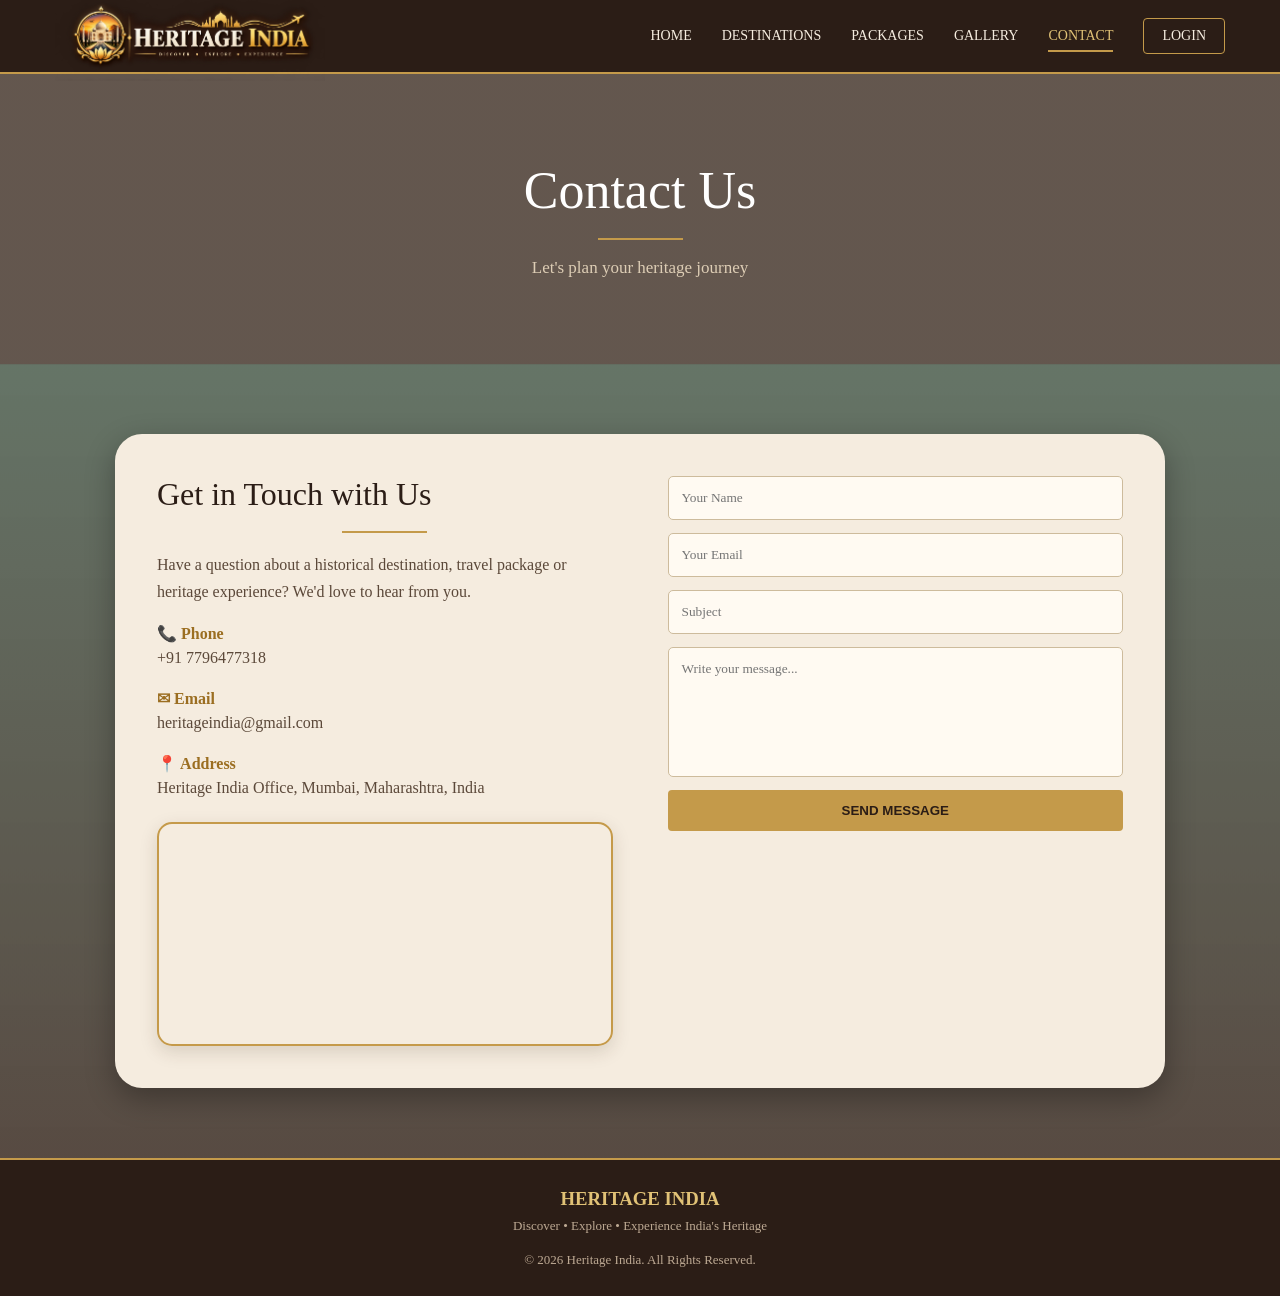
<file: contact.html>
<!DOCTYPE html>

<html lang="en">

<head>

    <meta charset="UTF-8">

    <meta
        name="viewport"
        content="width=device-width, initial-scale=1.0"
    >

    <title>
        Heritage India | Contact
    </title>

    <link
        rel="stylesheet"
        href="css/style.css"
    >

</head>


<body>


<nav class="navbar">
     <a href="index.html" class="logo">

    <img src="./images/logo.png"
         alt="Heritage India Logo">

     </a>


    <div
        class="menu-btn"
        onclick="toggleMenu()"
    >
        ☰
    </div>


    <div class="nav-links">

        <a href="index.html">
            HOME
        </a>

        <a href="destinations.html">
            DESTINATIONS
        </a>

        <a href="packages.html">
            PACKAGES
        </a>

        <a href="gallery.html">
            GALLERY
        </a>

        <a
            href="contact.html"
            class="active"
        >
            CONTACT
        </a>

        <a
            href="login.html"
            class="login-nav"
        >
            LOGIN
        </a>

    </div>

</nav>



<header class="page-header">

    <div>

        <h1>
            Contact Us
        </h1>

        <div class="gold-line"></div>

        <p>
            Let's plan your heritage journey
        </p>

    </div>

</header>



<section class="contact-section">


    <div class="contact-card">


        <div class="contact-info">

            <h2>
                Get in Touch with Us
            </h2>

            <div class="gold-line"></div>


            <p>

                Have a question about a historical
                destination, travel package or
                heritage experience?

                We'd love to hear from you.

            </p>


            <div class="contact-detail">

                <strong>
                    📞 Phone
                </strong>

                <br>

                +91 7796477318

            </div>


            <div class="contact-detail">

                <strong>
                    ✉ Email
                </strong>

                <br>

                heritageindia@gmail.com

            </div>


            <div class="contact-detail">

                <strong>
                    📍 Address
                </strong>

                <br>

                Heritage India Office,
                Mumbai, Maharashtra, India

            </div>
            <div class="contact-map">

        <iframe
            src="https://www.google.com/maps?q=Mumbai%2C%20Maharashtra%2C%20India&output=embed"
            width="100%"
            height="220"
            style="border:0;"
            allowfullscreen=""
            loading="lazy"
            referrerpolicy="no-referrer-when-downgrade">
        </iframe>
        </div>
        </div>



        <form
            class="contact-form"
            onsubmit="submitContact(event)"
        >

            <input
                type="text"
                placeholder="Your Name"
                required
            >


            <input
                type="email"
                placeholder="Your Email"
                required
            >


            <input
                type="text"
                placeholder="Subject"
                required
            >


            <textarea
                placeholder="Write your message..."
                required
            ></textarea>


            <button
                type="submit"
                class="submit-btn"
            >
                SEND MESSAGE
            </button>

        </form>


    </div>

</section>



<footer class="footer">

    <h3>
        HERITAGE INDIA
    </h3>

    <p>
        Discover • Explore • Experience India's Heritage
    </p>

    <br>

    <p>
        © 2026 Heritage India. All Rights Reserved.
    </p>

</footer>


<script src="js/script.js"></script>

</body>

</html>
</file>
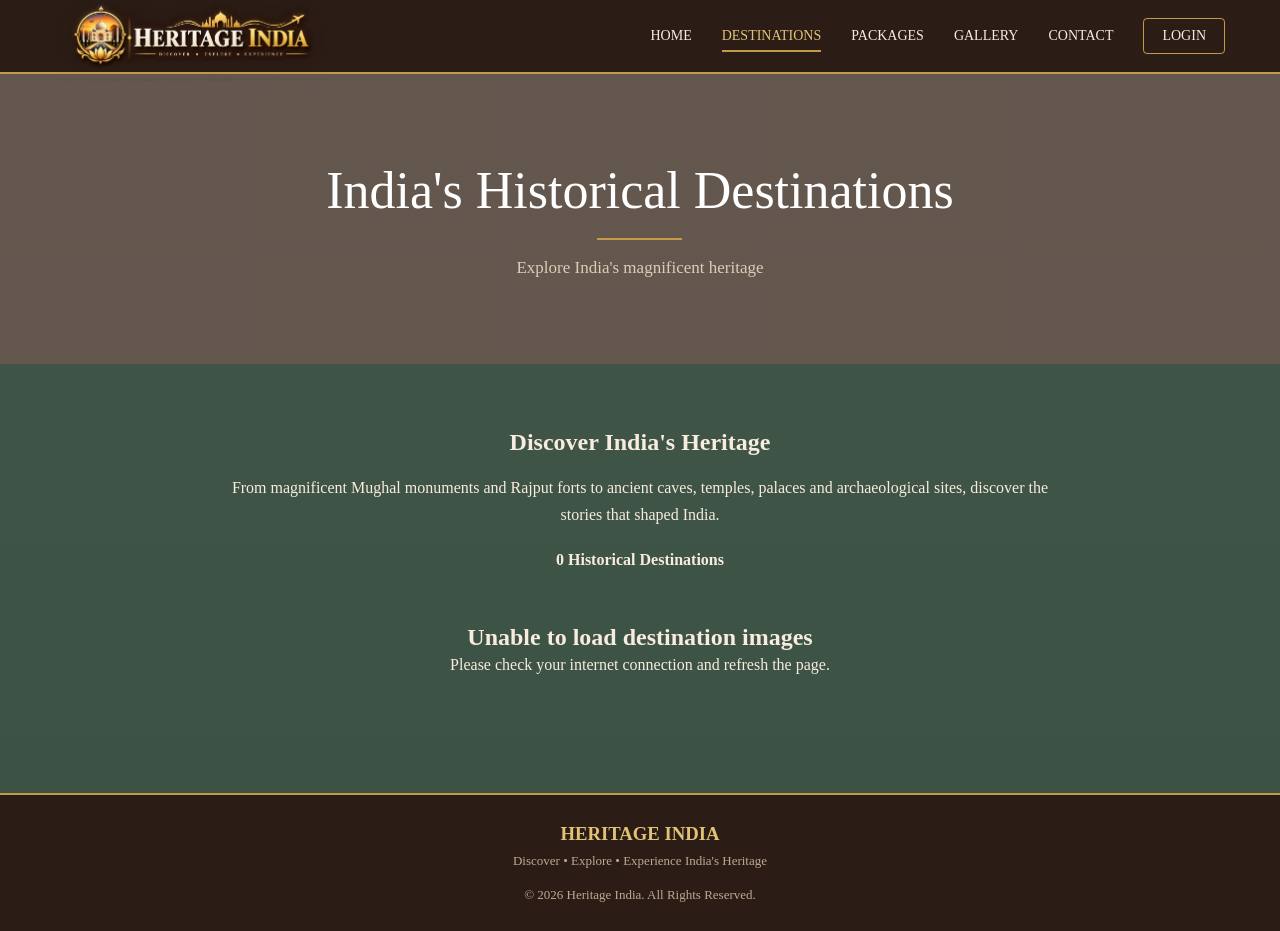
<file: destinations.html>
<!DOCTYPE html>
<html lang="en">

<head>

    <meta charset="UTF-8">

    <meta
        name="viewport"
        content="width=device-width, initial-scale=1.0"
    >

    <title>
        Heritage India | Historical Destinations
    </title>

    <link
        rel="stylesheet"
        href="css/style.css"
    >

</head>


<body>


<!-- =====================================================
     NAVIGATION BAR
     ===================================================== -->

<nav class="navbar">
    <a href="index.html" class="logo">

    <img src="./images/logo.png"
         alt="Heritage India Logo">

     </a>

    <div
        class="menu-btn"
        onclick="toggleMenu()"
    >
        ☰
    </div>


    <div class="nav-links">

        <a href="index.html">
            HOME
        </a>

        <a
            href="destinations.html"
            class="active"
        >
            DESTINATIONS
        </a>

        <a href="packages.html">
            PACKAGES
        </a>

        <a href="gallery.html">
            GALLERY
        </a>

        <a href="contact.html">
            CONTACT
        </a>

        <a
            href="login.html"
            class="login-nav"
        >
            LOGIN
        </a>

    </div>

</nav>



<!-- =====================================================
     PAGE HEADER
     ===================================================== -->

<header class="page-header">

    <div>

        <h1>
            India's Historical Destinations
        </h1>

        <div class="gold-line"></div>

        <p>
            Explore India's magnificent heritage
        </p>

    </div>

</header>



<!-- =====================================================
     DESTINATIONS
     ===================================================== -->

<section class="destination-section">


    <div class="destination-intro">

        <h2>
            Discover India's Heritage
        </h2>

        <br>

        <p>

            From magnificent Mughal monuments and
            Rajput forts to ancient caves, temples,
            palaces and archaeological sites,
            discover the stories that shaped India.

        </p>

        <br>

        <p>
            <strong id="destinationCount">
                Loading destinations...
            </strong>
        </p>

    </div>



    <!-- =================================================
         DESTINATION CARDS WILL BE CREATED HERE
         ================================================= -->

    <div id="destinationContainer">

        <div class="loading-message">

            <h2>
                Loading Heritage Destinations...
            </h2>

            <p>
                Please wait while we load the monument
                photographs.
            </p>

        </div>

    </div>


</section>



<!-- =====================================================
     FOOTER
     ===================================================== -->

<footer class="footer">

    <h3>
        HERITAGE INDIA
    </h3>

    <p>
        Discover • Explore • Experience India's Heritage
    </p>

    <br>

    <p>
        © 2026 Heritage India. All Rights Reserved.
    </p>

</footer>



<script src="js/script.js"></script>


</body>

</html>
</file>
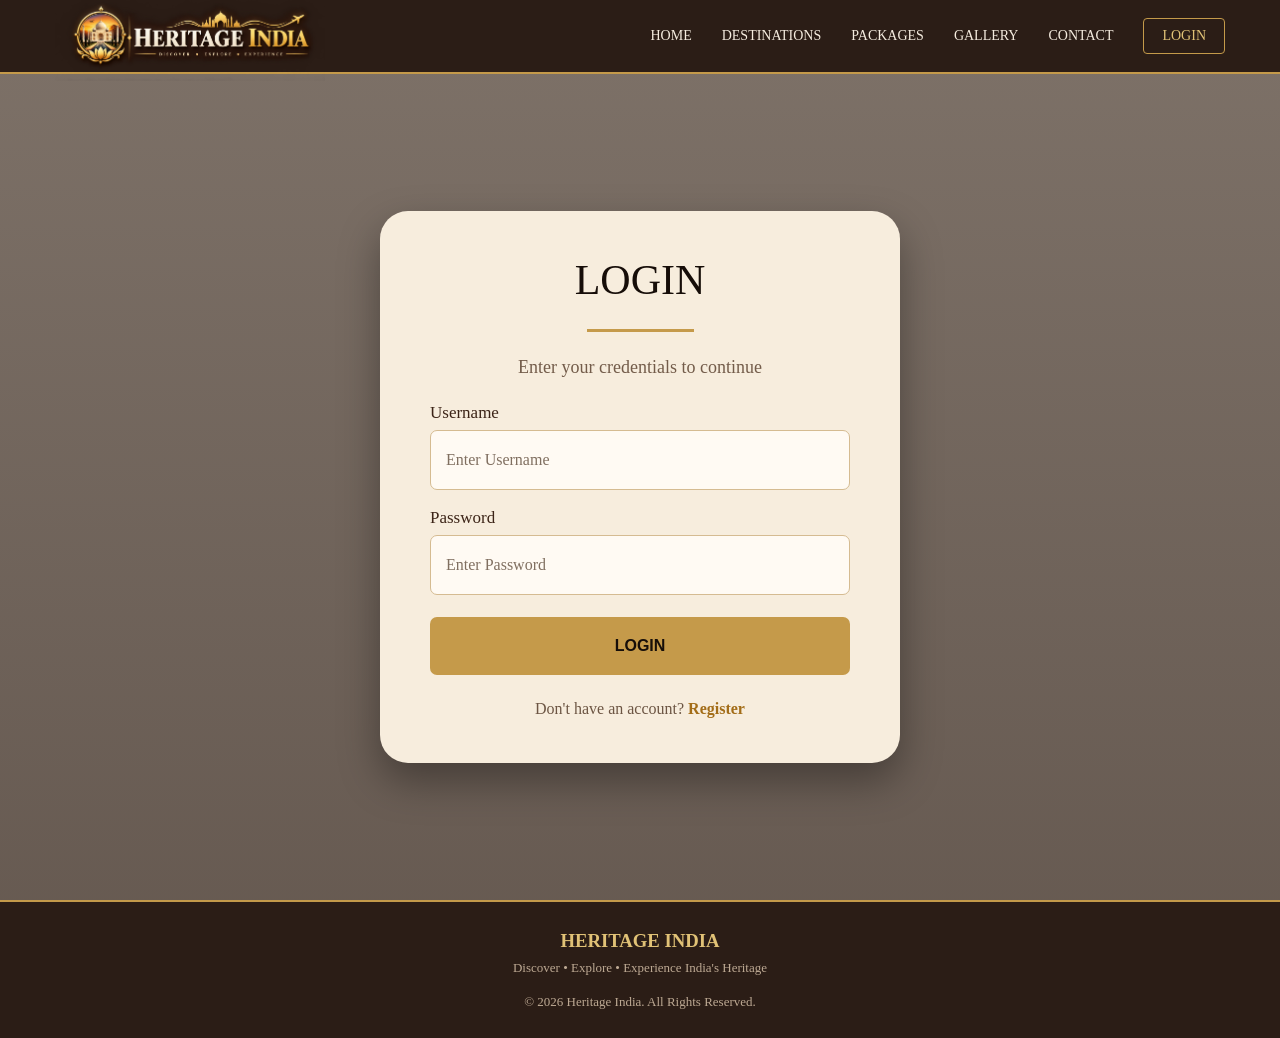
<file: login.html>
<!DOCTYPE html>
<html lang="en">

<head>

    <meta charset="UTF-8">

    <meta name="viewport"
          content="width=device-width, initial-scale=1.0">

    <title>Heritage India | Login</title>

    <link rel="stylesheet"
          href="css/style.css">

</head>


<body>


<!-- =====================================================
     NAVIGATION BAR
     ===================================================== -->

<nav class="navbar">

    <a href="index.html" class="logo">

        <img src="./images/logo.png"
             alt="Heritage India Logo">

    </a>


    <!-- MOBILE MENU -->

    <div class="menu-btn"
         onclick="toggleMenu()">

        ☰

    </div>


    <div class="nav-links">

        <a href="index.html">
            HOME
        </a>

        <a href="destinations.html">
            DESTINATIONS
        </a>

        <a href="packages.html">
            PACKAGES
        </a>

        <a href="gallery.html">
            GALLERY
        </a>

        <a href="contact.html">
            CONTACT
        </a>

        <a href="login.html"
           class="login-nav active">

            LOGIN

        </a>

    </div>

</nav>



<!-- =====================================================
     LOGIN PAGE BACKGROUND
     ===================================================== -->

<div class="login-page">


    <div class="auth-wrapper">


        <!-- =================================================
             LOGIN BOX
             ================================================= -->

        <div id="loginBox"
             class="auth-box">


            <h1>
                LOGIN
            </h1>


            <div class="auth-line"></div>


            <p class="auth-subtitle">

                Enter your credentials to continue

            </p>


            <form id="loginForm"
                  onsubmit="loginUser(event)">


                <!-- USERNAME -->

                <label for="loginUsername">

                    Username

                </label>


                <input
                    type="text"
                    id="loginUsername"
                    placeholder="Enter Username"
                    required
                >



                <!-- PASSWORD -->

                <label for="loginPassword">

                    Password

                </label>


                <input
                    type="password"
                    id="loginPassword"
                    placeholder="Enter Password"
                    required
                >



                <!-- LOGIN BUTTON -->

                <button
                    type="submit"
                    class="auth-button">

                    LOGIN

                </button>

            </form>



            <!-- REGISTER LINK -->

            <p class="register-text">

                Don't have an account?

                <a href="#"
                   onclick="showRegister(); return false;">

                    Register

                </a>

            </p>


        </div>



        <!-- =================================================
             REGISTER BOX
             ================================================= -->

        <div id="registerBox"
             class="auth-box register-box">


            <h1>
                REGISTER
            </h1>


            <div class="auth-line"></div>


            <p class="auth-subtitle">

                Create your Heritage India account

            </p>



            <form id="registerForm"
                  onsubmit="registerUser(event)">


                <!-- FULL NAME -->

                <label for="registerName">

                    Full Name

                </label>


                <input
                    type="text"
                    id="registerName"
                    placeholder="Enter Full Name"
                    required
                >



                <!-- EMAIL -->

                <label for="registerEmail">

                    Email

                </label>


                <input
                    type="email"
                    id="registerEmail"
                    placeholder="Enter Email"
                    required
                >



                <!-- USERNAME -->

                <label for="registerUsername">

                    Username

                </label>


                <input
                    type="text"
                    id="registerUsername"
                    placeholder="Create Username"
                    required
                >



                <!-- PASSWORD -->

                <label for="registerPassword">

                    Password

                </label>


                <input
                    type="password"
                    id="registerPassword"
                    placeholder="Create Password"
                    minlength="6"
                    required
                >



                <!-- CONFIRM PASSWORD -->

                <label for="confirmPassword">

                    Confirm Password

                </label>


                <input
                    type="password"
                    id="confirmPassword"
                    placeholder="Confirm Password"
                    minlength="6"
                    required
                >



                <!-- REGISTER BUTTON -->

                <button
                    type="submit"
                    class="auth-button">

                    CREATE ACCOUNT

                </button>


            </form>



            <!-- LOGIN LINK -->

            <p class="register-text">

                Already have an account?

                <a href="#"
                   onclick="showLogin(); return false;">

                    Login

                </a>

            </p>


        </div>


    </div>

</div>



<!-- =====================================================
     FOOTER
     ===================================================== -->

<footer class="footer">

    <h3>
        HERITAGE INDIA
    </h3>


    <p>
        Discover • Explore • Experience India's Heritage
    </p>


    <br>


    <p>
        © 2026 Heritage India. All Rights Reserved.
    </p>

</footer>

<script src="js/script.js"></script>


</body>

</html>
</file>
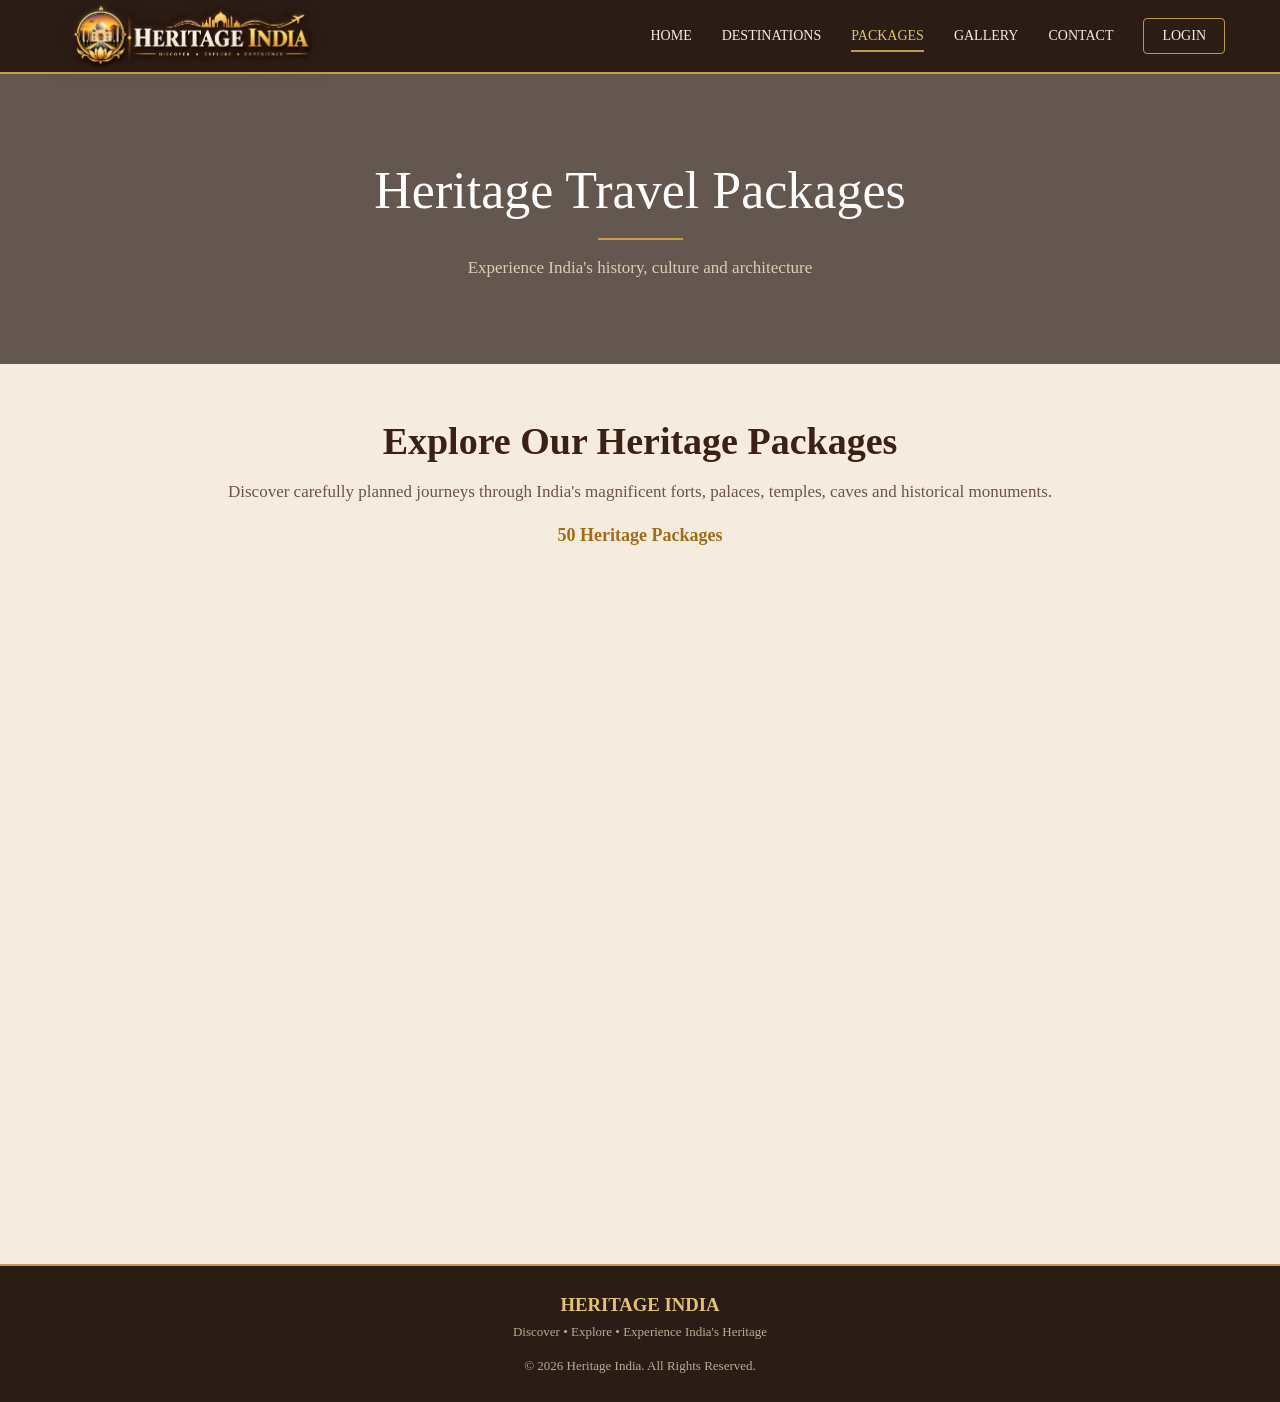
<file: packages.html>
<!DOCTYPE html>
<html lang="en">

<head>

    <meta charset="UTF-8">

    <meta name="viewport"
          content="width=device-width, initial-scale=1.0">

    <title>Heritage India | Packages</title>

    <link rel="stylesheet"
          href="css/style.css">

</head>


<body>


<!-- =====================================================
     NAVIGATION BAR
     ===================================================== -->

<nav class="navbar">
     <a href="index.html" class="logo">

    <img src="./images/logo.png"
         alt="Heritage India Logo">

     </a>


    <div class="menu-btn"
         onclick="toggleMenu()">

        ☰

    </div>


    <div class="nav-links">

        <a href="index.html">
            HOME
        </a>

        <a href="destinations.html">
            DESTINATIONS
        </a>

        <a href="packages.html"
           class="active">

            PACKAGES

        </a>

        <a href="gallery.html">
            GALLERY
        </a>

        <a href="contact.html">
            CONTACT
        </a>

        <a href="login.html"
           class="login-nav">

            LOGIN

        </a>

    </div>

</nav>



<!-- =====================================================
     PAGE HEADER
     ===================================================== -->

<header class="page-header">

    <div>

        <h1>
            Heritage Travel Packages
        </h1>

        <div class="gold-line"></div>

        <p>
            Experience India's history, culture and architecture
        </p>

    </div>

</header>



<!-- =====================================================
     PACKAGES
     ===================================================== -->

<section class="packages-section">


    <div class="packages-intro">

        <h2>
            Explore Our Heritage Packages
        </h2>


        <p>

            Discover carefully planned journeys through
            India's magnificent forts, palaces, temples,
            caves and historical monuments.

        </p>


        <div id="packageCount">

            50 Heritage Packages

        </div>

    </div>



    <!-- =================================================
         50 CARDS ARE CREATED BY JAVASCRIPT
         ================================================= -->

    <div id="packagesContainer">

        <div class="package-loading">

            <h2>
                Loading Packages...
            </h2>

            <p>
                Preparing your heritage journey.
            </p>

        </div>

    </div>


</section>



<!-- =====================================================
     BOOKING POPUP
     ===================================================== -->

<div id="bookingModal"
     class="booking-modal">


    <div class="booking-box">


        <span class="close-booking"
              onclick="closeBooking()">

            &times;

        </span>


        <h2>
            Book Your Heritage Journey
        </h2>


        <div class="booking-line"></div>


        <h3 id="selectedPackage">
            Package Name
        </h3>


        <form onsubmit="submitBooking(event)">


            <label for="bookingName">
                Full Name
            </label>

            <input
                type="text"
                id="bookingName"
                placeholder="Enter your name"
                required
            >


            <label for="bookingEmail">
                Email
            </label>

            <input
                type="email"
                id="bookingEmail"
                placeholder="Enter your email"
                required
            >


            <label for="travellers">
                Number of Travellers
            </label>

            <input
                type="number"
                id="travellers"
                min="1"
                value="1"
                required
            >


            <label for="travelDate">
                Travel Date
            </label>

            <input
                type="date"
                id="travelDate"
                required
            >


            <button type="submit">

                CONFIRM BOOKING

            </button>


        </form>


    </div>

</div>



<!-- =====================================================
     FOOTER
     ===================================================== -->

<footer class="footer">

    <h3>
        HERITAGE INDIA
    </h3>


    <p>
        Discover • Explore • Experience India's Heritage
    </p>


    <br>


    <p>
        © 2026 Heritage India. All Rights Reserved.
    </p>

</footer>



<script src="js/script.js"></script>


</body>

</html>
</file>
<file: css/style.css>
/* =========================================================
   HERITAGE INDIA
   COMPLETE WEBSITE CSS
   ========================================================= */

* {
    margin: 0;
    padding: 0;
    box-sizing: border-box;
}

html {
    scroll-behavior: smooth;
}

body {
    font-family: Georgia, "Times New Roman", serif;
    background: #f5ecdf;
    color: #2b1d16;
}


/* =========================================================
   COLORS
   ========================================================= */

:root {
    --brown: #2b1d16;
    --dark-brown: #1d130e;
    --gold: #c49a4a;
    --light-gold: #e1c276;
    --cream: #f5ecdf;
    --white: #fffaf2;
    --terracotta: #9b4a2d;
    --green: #30483a;
    --text: #5b4839;
}


/* =========================================================
   NAVBAR
   ========================================================= */

.navbar {
    height: 74px;
    width: 100%;

    display: flex;
    align-items: center;
    justify-content: space-between;

    padding: 0 55px;

    background: var(--brown);

    border-bottom: 2px solid var(--gold);

    position: relative;
    z-index: 1000;
}


/* LOGO */

/* =====================================================
   HERITAGE INDIA LOGO
   ===================================================== */

.logo {
    display: flex;
    align-items: center;
    text-decoration: none;
    height: 80px;
}


.logo img {
    width: 270px;
    height: 90px;

    object-fit: contain;

    display: block;
}



/* NAVIGATION */

.nav-links {
    display: flex;
    align-items: center;
    gap: 30px;
}

.nav-links a {
    color: var(--cream);

    text-decoration: none;

    font-size: 14px;

    position: relative;

    transition: 0.3s;
}

.nav-links a:hover,
.nav-links a.active {
    color: var(--light-gold);
}

.nav-links a::after {
    content: "";

    position: absolute;

    left: 0;
    bottom: -8px;

    height: 2px;
    width: 0;

    background: var(--gold);

    transition: 0.3s;
}

.nav-links a:hover::after,
.nav-links a.active::after {
    width: 100%;
}


/* LOGIN */

.login-nav {
    border: 1px solid var(--gold);

    padding: 9px 18px;

    border-radius: 4px;
}

.login-nav::after {
    display: none !important;
}

.login-nav:hover {
    background: var(--gold);

    color: var(--brown) !important;
}


/* MOBILE MENU */

.menu-btn {
    display: none;

    color: white;

    font-size: 28px;

    cursor: pointer;
}


/* =========================================================
   VIDEO HERO
   ========================================================= */

.hero {
    height: calc(100vh - 74px);

    min-height: 680px;

    position: relative;

    overflow: hidden;

    display: flex;

    align-items: center;
    justify-content: center;

    text-align: center;

    color: white;
}


/* VIDEO */

.hero-video {
    position: absolute;

    top: 0;
    left: 0;

    width: 100%;
    height: 100%;

    object-fit: cover;

    z-index: 0;
}


/* VIDEO OVERLAY */

.hero-overlay {
    position: absolute;

    inset: 0;

    background:
        linear-gradient(
            rgba(30,19,13,0.48),
            rgba(30,19,13,0.78)
        );

    z-index: 1;
}


/* HERO CONTENT */

.hero-content {
    position: relative;

    z-index: 2;

    max-width: 900px;

    padding: 30px 20px 210px;
}

.hero-small {
    color: var(--light-gold);

    letter-spacing: 5px;

    font-size: 15px;

    text-transform: uppercase;
}

.hero h1 {
    font-size: 72px;

    font-weight: normal;

    line-height: 1.08;

    margin: 18px 0;
}

.hero h1 span {
    color: var(--light-gold);
}

.gold-line {
    width: 85px;

    height: 2px;

    background: var(--gold);

    margin: 18px auto;
}

.hero-content p {
    max-width: 730px;

    margin: auto;

    color: #f4eadc;

    line-height: 1.8;

    font-size: 18px;
}

.hero-btn {
    display: inline-block;

    margin-top: 25px;

    padding: 14px 30px;

    background: var(--gold);

    color: var(--brown);

    text-decoration: none;

    font-weight: bold;

    border-radius: 4px;

    transition: 0.3s;
}

.hero-btn:hover {
    background: var(--light-gold);

    transform: translateY(-3px);
}


/* =========================================================
   MINI DESTINATION CARDS
   ========================================================= */

.hero-destinations {
    position: absolute;

    z-index: 3;

    bottom: 28px;

    left: 50%;

    transform: translateX(-50%);

    width: 92%;

    display: flex;

    justify-content: center;

    gap: 13px;
}

.mini-card {
    width: 145px;
    height: 120px;

    border-radius: 8px;

    overflow: hidden;

    border: 2px solid rgba(255,255,255,0.8);

    position: relative;

    text-decoration: none;

    transition: 0.35s;
}

.mini-card:hover {
    transform: translateY(-9px);

    border-color: var(--gold);
}

.mini-card img {
    width: 100%;
    height: 100%;

    object-fit: cover;

    transition: 0.4s;
}

.mini-card:hover img {
    transform: scale(1.1);
}

.mini-card span {
    position: absolute;

    bottom: 0;
    left: 0;

    width: 100%;

    padding: 18px 5px 8px;

    color: white;

    font-size: 14px;

    background: linear-gradient(
        transparent,
        rgba(20,12,8,0.95)
    );
}


/* =========================================================
   COMMON PAGE HEADER
   ========================================================= */

.page-header {
    min-height: 290px;

    display: flex;

    align-items: center;
    justify-content: center;

    text-align: center;

    color: white;

    background:
        linear-gradient(
            rgba(43,29,22,0.72),
            rgba(43,29,22,0.72)
        ),
        url("https://images.unsplash.com/photo-1524492412937-b28074a5d7da?auto=format&fit=crop&w=1800&q=85");

    background-size: cover;

    background-position: center;
}

.page-header h1 {
    font-size: 52px;

    font-weight: normal;
}

.page-header p {
    color: #ddcdb5;

    font-size: 17px;
}


/* =========================================================
   ABOUT
   ========================================================= */

.about {
    padding: 75px 10%;

    text-align: center;

    background: var(--cream);
}

.section-title {
    font-size: 40px;

    font-weight: normal;

    color: #3b291f;
}

.about h3 {
    font-size: 21px;

    color: #76543d;

    font-weight: normal;
}

.about-content {
    max-width: 850px;

    margin: 25px auto 0;
}

.about-content p {
    color: var(--text);

    line-height: 1.8;

    font-size: 16px;
}


/* =========================================================
   SERVICES
   ========================================================= */

.services {
    padding: 70px 8%;

    min-height: 480px;

    text-align: center;

    color: white;

    background:
        linear-gradient(
            rgba(48,72,58,0.80),
            rgba(43,29,22,0.86)
        ),
        url("https://images.unsplash.com/photo-1548013146-72479768bada?auto=format&fit=crop&w=1800&q=85");

    background-size: cover;

    background-position: center;
}

.services .section-title {
    color: white;
}

.service-container {
    max-width: 1100px;

    margin: 35px auto;

    display: flex;

    justify-content: center;

    gap: 25px;
}

.service-card {
    width: 270px;

    min-height: 260px;

    padding: 28px 20px;

    background: rgba(35,23,17,0.78);

    border: 1px solid rgba(196,154,74,0.8);

    border-radius: 14px;

    transition: 0.35s;
}

.service-card:hover {
    transform: translateY(-8px);

    background: rgba(35,23,17,0.95);
}

.service-icon {
    font-size: 42px;

    margin-bottom: 15px;
}

.service-card h3 {
    color: var(--light-gold);

    font-size: 21px;

    margin-bottom: 12px;
}

.service-card p {
    color: #eadfcf;

    line-height: 1.6;

    font-size: 14px;
}


/* =========================================================
   FEATURED
   ========================================================= */

.featured {
    padding: 75px 8%;

    background: var(--cream);

    text-align: center;
}

.feature-container {
    max-width: 1150px;

    margin: 40px auto 0;

    display: grid;

    grid-template-columns: repeat(3, 1fr);

    gap: 25px;
}

.feature-card {
    overflow: hidden;

    background: #fffaf2;

    border-radius: 12px;

    box-shadow: 0 5px 18px rgba(43,29,22,0.15);

    text-align: left;

    transition: 0.3s;
}

.feature-card:hover {
    transform: translateY(-7px);
}

.feature-card img {
    width: 100%;

    height: 220px;

    object-fit: cover;
}

.feature-info {
    padding: 20px;
}

.feature-info h3 {
    font-size: 22px;

    margin-bottom: 8px;
}

.feature-info p {
    color: #765c49;

    line-height: 1.6;

    font-size: 14px;
}

.read-btn {
    display: inline-block;

    margin-top: 13px;

    color: #9b6e21;

    text-decoration: none;

    font-weight: bold;
}


/* =========================================================
   DESTINATIONS
   ========================================================= */

.destination-section {
    padding: 65px 7%;

    background:
        linear-gradient(
            rgba(48,72,58,0.91),
            rgba(48,72,58,0.94)
        ),
        url("https://images.unsplash.com/photo-1524492412937-b28074a5d7da?auto=format&fit=crop&w=1800&q=85");

    background-size: cover;

    background-attachment: fixed;
}

.destination-intro {
    max-width: 850px;

    margin: 0 auto 50px;

    text-align: center;

    color: #f7ecdd;
}

.destination-intro p {
    line-height: 1.7;
}

.destination-card {
    max-width: 1050px;

    min-height: 320px;

    margin: 0 auto 42px;

    padding: 25px;

    display: flex;

    align-items: center;

    gap: 35px;

    background: var(--cream);

    border-radius: 27px;

    box-shadow: 0 8px 25px rgba(0,0,0,0.28);

    transition: 0.3s;
}

.destination-card:hover {
    transform: translateY(-4px);
}

.destination-card:nth-child(even) {
    flex-direction: row-reverse;
}

.destination-image {
    width: 38%;

    height: 270px;

    flex-shrink: 0;

    overflow: hidden;

    border-radius: 16px;
}

.destination-image img {
    width: 100%;
    height: 100%;

    object-fit: cover;

    transition: 0.4s;
}

.destination-card:hover img {
    transform: scale(1.06);
}

.destination-info {
    flex: 1;
}

.destination-number {
    color: #a87925;

    font-size: 13px;

    letter-spacing: 2px;

    margin-bottom: 5px;
}

.destination-info h2 {
    font-size: 30px;

    color: #3a271d;

    margin-bottom: 7px;
}

.location {
    color: #9b6e21;

    margin-bottom: 15px;

    font-size: 14px;
}

.destination-info p {
    color: var(--text);

    line-height: 1.7;

    font-size: 15px;
}

/* =========================================================
   DESTINATION LOADING
   ========================================================= */

.loading-message {
    max-width: 700px;

    margin: 50px auto;

    padding: 50px 30px;

    text-align: center;

    background: #f5ecdf;

    border-radius: 20px;

    color: #3b291f;

    box-shadow:
        0 8px 25px rgba(0, 0, 0, 0.2);
}

.loading-message h2 {
    margin-bottom: 15px;

    font-size: 28px;

    font-weight: normal;
}

.loading-message p {
    color: #6b5443;

    line-height: 1.6;
}


/* =========================================================
   PACKAGES
   ========================================================= */

.packages-section {
    padding: 70px 8%;

    background: var(--cream);
}

.package-container {
    max-width: 1100px;

    margin: auto;
}

.package-card {
    min-height: 245px;

    margin-bottom: 35px;

    padding: 25px;

    display: flex;

    align-items: center;

    gap: 30px;

    background: #fffaf2;

    border: 1px solid #ddc69d;

    border-radius: 25px;

    box-shadow: 0 6px 17px rgba(43,29,22,0.13);

    transition: 0.3s;
}

.package-card:hover {
    transform: translateY(-5px);
}

.package-image {
    width: 280px;

    height: 205px;

    flex-shrink: 0;

    overflow: hidden;

    border-radius: 15px;
}

.package-image img {
    width: 100%;
    height: 100%;

    object-fit: cover;
}

.package-info {
    flex: 1;
}

.package-info h2 {
    color: #3a271d;

    font-size: 26px;

    margin-bottom: 12px;
}

.package-info ul {
    list-style: none;

    color: #6b5443;

    line-height: 1.8;

    font-size: 14px;
}

.package-info li::before {
    content: "✦ ";

    color: #b48730;
}

.price {
    margin-top: 10px;

    color: #9b6e21;

    font-size: 20px;

    font-weight: bold;
}

.book-btn {
    margin-top: 10px;

    padding: 10px 23px;

    border: none;

    border-radius: 4px;

    background: var(--gold);

    color: var(--brown);

    font-family: Georgia, serif;

    font-weight: bold;

    cursor: pointer;

    transition: 0.3s;
}

.book-btn:hover {
    background: var(--light-gold);
}


/* =========================================================
   GALLERY
   ========================================================= */

.gallery-section {
    padding: 70px 6%;

    background: var(--cream);

    text-align: center;
}

.gallery-grid {
    max-width: 1200px;

    margin: 40px auto 0;

    display: grid;

    grid-template-columns: repeat(4, 1fr);

    gap: 15px;
}

.gallery-item {
    height: 215px;

    overflow: hidden;

    border-radius: 10px;

    border: 3px solid transparent;

    cursor: pointer;

    transition: 0.3s;
}

.gallery-item:hover {
    border-color: var(--gold);

    transform: translateY(-4px);
}

.gallery-item img {
    width: 100%;
    height: 100%;

    object-fit: cover;

    transition: 0.4s;
}

.gallery-item:hover img {
    transform: scale(1.08);
}


/* MODAL */

.gallery-modal {
    display: none;

    position: fixed;

    inset: 0;

    z-index: 5000;

    background: rgba(18,10,6,0.94);

    align-items: center;

    justify-content: center;

    padding: 30px;
}

.gallery-modal.show {
    display: flex;
}

.gallery-modal img {
    max-width: 88%;

    max-height: 88%;

    border: 4px solid var(--gold);

    border-radius: 8px;
}

.close-modal {
    position: absolute;

    right: 35px;

    top: 15px;

    color: white;

    font-size: 45px;

    cursor: pointer;
}


/* =========================================================
   CONTACT
   ========================================================= */

.contact-section {
    min-height: 650px;

    padding: 70px 8%;

    display: flex;

    align-items: center;

    justify-content: center;

    background:
        linear-gradient(
            rgba(48,72,58,0.73),
            rgba(43,29,22,0.78)
        ),
        url("https://images.unsplash.com/photo-1548013146-72479768bada?auto=format&fit=crop&w=1800&q=85");

    background-size: cover;

    background-position: center;
}

.contact-card {
    width: 100%;

    max-width: 1050px;

    padding: 42px;

    display: flex;

    gap: 55px;

    background: var(--cream);

    border-radius: 27px;

    box-shadow: 0 10px 30px rgba(0,0,0,0.3);
}

.contact-info,
.contact-form {
    flex: 1;
}

.contact-info h2 {
    font-size: 32px;

    font-weight: normal;
}

.contact-info p {
    color: var(--text);

    line-height: 1.7;

    margin-bottom: 15px;
}

.contact-detail {
    margin: 17px 0;

    color: var(--text);

    line-height: 1.5;
}


/* =====================================================
   CONTACT MAP
   ===================================================== */

.contact-map {

    margin-top: 22px;

    width: 100%;

    overflow: hidden;

    border-radius: 15px;

    border: 2px solid #c59a4a;

    box-shadow:
        0 6px 18px rgba(60, 40, 20, 0.15);

}


.contact-map iframe {

    display: block;

    width: 100%;

    height: 220px;

}
.contact-detail strong {
    color: #9b6e21;
}

.contact-form {
    display: flex;

    flex-direction: column;

    gap: 13px;
}

.contact-form input,
.contact-form textarea {
    width: 100%;

    padding: 13px;

    border: 1px solid #cdbb9c;

    border-radius: 5px;

    background: #fffaf2;

    font-family: Georgia, serif;

    outline: none;
}

.contact-form textarea {
    height: 130px;

    resize: none;
}

.submit-btn {
    padding: 13px;

    background: var(--gold);

    color: var(--brown);

    border: none;

    border-radius: 4px;

    font-weight: bold;

    cursor: pointer;
}







/* =========================================================
   FOOTER
   ========================================================= */

.footer {
    padding: 28px;

    text-align: center;

    background: var(--brown);

    color: #bda993;

    border-top: 2px solid var(--gold);
}

.footer h3 {
    color: var(--light-gold);

    margin-bottom: 8px;
}

.footer p {
    font-size: 13px;
}


/* =========================================================
   RESPONSIVE
   ========================================================= */

@media(max-width: 1000px) {

    .navbar {
        padding: 0 25px;
    }

    .nav-links {
        gap: 17px;
    }

    .hero h1 {
        font-size: 55px;
    }

    .feature-container {
        grid-template-columns: repeat(2, 1fr);
    }

    .gallery-grid {
        grid-template-columns: repeat(3, 1fr);
    }
}


@media(max-width: 760px) {

    .navbar {
        height: 74px;
    }

    .menu-btn {
        display: block;
    }

    .nav-links {
        display: none;

        position: absolute;

        top: 74px;
        left: 0;

        width: 100%;

        padding: 25px;

        background: var(--brown);

        flex-direction: column;

        gap: 23px;
    }

    .nav-links.show {
        display: flex;
    }

    .hero {
        height: 850px;
    }

    .hero h1 {
        font-size: 45px;
    }

    .hero-destinations {
        display: grid;

        grid-template-columns: repeat(3, 1fr);

        bottom: 20px;
    }

    .mini-card {
        width: 100%;

        height: 90px;
    }

    .service-container {
        flex-direction: column;

        align-items: center;
    }

    .destination-card,
    .destination-card:nth-child(even) {
        flex-direction: column;
    }

    .destination-image {
        width: 100%;
    }

    .package-card {
        flex-direction: column;

        align-items: flex-start;
    }

    .package-image {
        width: 100%;
    }

    .contact-card {
        flex-direction: column;
    }
}


@media(max-width: 550px) {

    .logo {
        font-size: 15px;
    }

    .hero h1 {
        font-size: 38px;
    }

    .hero-small {
        font-size: 11px;
    }

    .hero-content p {
        font-size: 15px;
    }

    .hero-destinations {
        grid-template-columns: repeat(2, 1fr);
    }

    .feature-container {
        grid-template-columns: 1fr;
    }

    .gallery-grid {
        grid-template-columns: repeat(2, 1fr);
    }

    .gallery-item {
        height: 150px;
    }

    .page-header h1 {
        font-size: 40px;
    }

    .login-card {
        width: 100%;
    }
}

/* =========================================================
   HERITAGE INDIA
   PACKAGES PAGE
   ========================================================= */


/* =========================================================
   PACKAGE SECTION
   ========================================================= */

.packages-section {

    padding: 55px 7%;

    background: #f5ecdf;

    min-height: 100vh;

}


/* =========================================================
   INTRO
   ========================================================= */

.packages-intro {

    max-width: 850px;

    margin: 0 auto 45px;

    text-align: center;

}


.packages-intro h2 {

    margin-bottom: 15px;

    color: #3b2115;

    font-family: Georgia, serif;

    font-size: 38px;

}


.packages-intro p {

    color: #6b5443;

    font-size: 17px;

    line-height: 1.7;

}


#packageCount {

    margin-top: 18px;

    color: #a36d18;

    font-size: 18px;

    font-weight: bold;

}



/* =========================================================
   PACKAGE CARD
   ========================================================= */

.package-card {

    width: 100%;

    max-width: 1200px;

    min-height: 370px;

    margin: 0 auto 48px;

    padding: 32px;

    display: flex;

    align-items: center;

    gap: 38px;

    background: #fffaf3;

    border: 1px solid #dfc28d;

    border-radius: 32px;

    box-shadow:
        0 10px 25px rgba(66, 43, 20, 0.14);

    transition:
        transform 0.3s ease,
        box-shadow 0.3s ease;

}


.package-card:hover {

    transform: translateY(-5px);

    box-shadow:
        0 18px 35px rgba(66, 43, 20, 0.20);

}



/* =========================================================
   PACKAGE IMAGE
   ========================================================= */

.package-image {

    width: 350px;

    height: 255px;

    flex-shrink: 0;

    overflow: hidden;

    border-radius: 18px;

}


.package-image img {

    width: 100%;

    height: 100%;

    display: block;

    object-fit: cover;

    transition:
        transform 0.5s ease;

}


.package-card:hover
.package-image img {

    transform: scale(1.05);

}



/* =========================================================
   PACKAGE CONTENT
   ========================================================= */

.package-content {

    flex: 1;

}


.package-number {

    margin-bottom: 7px;

    color: #b07a1f;

    font-size: 13px;

    font-weight: bold;

    letter-spacing: 2px;

}


.package-content h2 {

    margin: 0 0 14px;

    color: #32180d;

    font-family: Georgia, serif;

    font-size: 32px;

}


.package-info {

    color: #4c3829;

    font-family: Georgia, serif;

    font-size: 17px;

    line-height: 1.75;

}


.package-info span {

    display: block;

}


.package-price {

    margin-top: 14px;

    color: #a36d18;

    font-family: Georgia, serif;

    font-size: 28px;

    font-weight: bold;

}


.package-price small {

    font-family: Arial, sans-serif;

    font-size: 15px;

    font-weight: normal;

}



/* =========================================================
   BOOK NOW BUTTON
   ========================================================= */

.book-btn {

    margin-top: 12px;

    padding: 12px 30px;

    border: none;

    border-radius: 6px;

    background: #c59a4a;

    color: #211207;

    font-family: Georgia, serif;

    font-size: 16px;

    font-weight: bold;

    cursor: pointer;

    transition: 0.3s;

}


.book-btn:hover {

    background: #a97b2d;

    color: white;

}



/* =========================================================
   LOADING
   ========================================================= */

.package-loading {

    max-width: 650px;

    margin: 50px auto;

    padding: 50px 30px;

    text-align: center;

    background: #fffaf3;

    border: 1px solid #dfc28d;

    border-radius: 25px;

    box-shadow:
        0 8px 25px rgba(0, 0, 0, 0.12);

}


.package-loading h2 {

    margin-bottom: 12px;

    color: #3b2115;

    font-family: Georgia, serif;

}


.package-loading p {

    color: #705b49;

}



/* =========================================================
   BOOKING MODAL
   ========================================================= */

.booking-modal {

    position: fixed;

    top: 0;
    left: 0;

    width: 100%;
    height: 100%;

    display: none;

    align-items: center;

    justify-content: center;

    padding: 20px;

    background:
        rgba(30, 20, 10, 0.72);

    z-index: 9999;

}


.booking-modal.show {

    display: flex;

}


.booking-box {

    position: relative;

    width: 100%;

    max-width: 480px;

    padding: 35px;

    background: #fffaf3;

    border: 1px solid #d6b77a;

    border-radius: 25px;

    box-shadow:
        0 20px 50px rgba(0, 0, 0, 0.3);

}


.booking-box h2 {

    text-align: center;

    color: #3b2115;

    font-family: Georgia, serif;

}


.booking-line {

    width: 65px;

    height: 3px;

    margin: 15px auto;

    background: #c59a4a;

}


.booking-box h3 {

    margin: 20px 0;

    text-align: center;

    color: #a36d18;

    font-family: Georgia, serif;

}


.close-booking {

    position: absolute;

    top: 8px;

    right: 20px;

    color: #5b3c26;

    font-size: 32px;

    cursor: pointer;

}


.booking-box label {

    display: block;

    margin-top: 14px;

    margin-bottom: 6px;

    color: #4d3829;

    font-weight: bold;

}


.booking-box input {

    width: 100%;

    padding: 12px;

    border: 1px solid #d5bc94;

    border-radius: 7px;

    outline: none;

    background: white;

    font-size: 15px;

    box-sizing: border-box;

}


.booking-box input:focus {

    border-color: #b7893c;

}


.booking-box button {

    width: 100%;

    margin-top: 22px;

    padding: 13px;

    border: none;

    border-radius: 7px;

    background: #c59a4a;

    color: #201207;

    font-size: 16px;

    font-weight: bold;

    cursor: pointer;

}


.booking-box button:hover {

    background: #a97b2d;

    color: white;

}



/* =========================================================
   RESPONSIVE
   ========================================================= */

@media (max-width: 850px) {

    .package-card {

        flex-direction: column;

        align-items: stretch;

        padding: 22px;

    }


    .package-image {

        width: 100%;

        height: 250px;

    }


    .package-content h2 {

        font-size: 28px;

    }

}


@media (max-width: 550px) {

    .packages-section {

        padding: 40px 5%;

    }


    .packages-intro h2 {

        font-size: 30px;

    }


    .package-card {

        margin-bottom: 30px;

        border-radius: 22px;

    }


    .package-image {

        height: 210px;

    }


    .package-content h2 {

        font-size: 24px;

    }


    .package-price {

        font-size: 23px;

    }


    .booking-box {

        padding: 28px 20px;

    }

}

/* =====================================================
   LOGIN / REGISTER PAGE
   ===================================================== */

.login-page {

    width: 100%;

    min-height: calc(100vh - 74px);

    display: flex;

    align-items: center;

    justify-content: center;

    box-sizing: border-box;

    padding: 60px 20px;

    background:
        linear-gradient(
            rgba(43, 29, 22, 0.60),
            rgba(43, 29, 22, 0.70)
        ),
        url("https://images.unsplash.com/photo-1564507592333-c60657eea523?auto=format&fit=crop&w=1800&q=85");

    background-size: cover;

    background-position: center;

    background-repeat: no-repeat;

}


/* =====================================================
   AUTH WRAPPER
   ===================================================== */

.auth-wrapper {

    width: 100%;

    display: flex;

    justify-content: center;

    align-items: center;

    box-sizing: border-box;

    background: transparent;

}


/* =====================================================
   AUTH BOX
   ===================================================== */

.auth-box {

    width: 100%;

    max-width: 520px;

    padding: 45px 50px;

    box-sizing: border-box;

    background: #f7eddd;

    border-radius: 28px;

    box-shadow:
        0 18px 40px rgba(0, 0, 0, 0.35);

}


/* =====================================================
   LOGIN / REGISTER TITLE
   ===================================================== */

.auth-box h1 {

    margin: 0;

    text-align: center;

    color: #160d08;

    font-family: Georgia, serif;

    font-size: 42px;

    font-weight: normal;

}


/* =====================================================
   GOLD LINE
   ===================================================== */

.auth-line {

    width: 107px;

    height: 3px;

    margin: 25px auto;

    background: #c59a4a;

}


/* =====================================================
   SUBTITLE
   ===================================================== */

.auth-subtitle {

    margin: 0 0 25px;

    text-align: center;

    color: #735c4a;

    font-family: Georgia, serif;

    font-size: 18px;

}


/* =====================================================
   LABELS
   ===================================================== */

.auth-box label {

    display: block;

    margin-top: 18px;

    margin-bottom: 7px;

    color: #3c2417;

    font-family: Georgia, serif;

    font-size: 17px;

}


/* =====================================================
   INPUTS
   ===================================================== */

.auth-box input {

    width: 100%;

    height: 60px;

    padding: 15px;

    box-sizing: border-box;

    border: 1px solid #d5bb91;

    border-radius: 7px;

    outline: none;

    background: #fffaf3;

    color: #3b281c;

    font-family: Georgia, serif;

    font-size: 16px;

}


.auth-box input:focus {

    border-color: #c59a4a;

    box-shadow:
        0 0 0 2px rgba(197, 154, 74, 0.15);

}


.auth-box input::placeholder {

    color: #806f60;

}


/* =====================================================
   LOGIN / REGISTER BUTTON
   ===================================================== */

.auth-button {

    width: 100%;

    height: 58px;

    margin-top: 22px;

    padding: 15px;

    border: none;

    border-radius: 7px;

    background: #c59a4a;

    color: #160e09;

    font-size: 16px;

    font-weight: bold;

    cursor: pointer;

    transition: all 0.3s ease;

}


.auth-button:hover {

    background: #a97b2d;

    color: white;

    transform: translateY(-2px);

}


/* =====================================================
   REGISTER / LOGIN TEXT
   ===================================================== */

.register-text {

    margin: 25px 0 0;

    text-align: center;

    color: #6c5543;

    font-family: Georgia, serif;

    font-size: 16px;

}


.register-text a {

    color: #a36d18;

    font-weight: bold;

    text-decoration: none;

}


.register-text a:hover {

    text-decoration: underline;

}


/* =====================================================
   REGISTER BOX
   ===================================================== */

.register-box {

    display: none;

}


.register-box h1 {

    font-size: 38px;

}


/* =====================================================
   MOBILE
   ===================================================== */

@media (max-width: 600px) {

    .login-page {

        min-height: calc(100vh - 70px);

        padding: 40px 15px;

    }


    .auth-box {

        max-width: 100%;

        padding: 35px 25px;

        border-radius: 22px;

    }


    .auth-box h1 {

        font-size: 34px;

    }


    .auth-subtitle {

        font-size: 16px;

    }


    .auth-box input {

        height: 55px;

    }


    .auth-button {

        height: 55px;

    }

}
</file>
